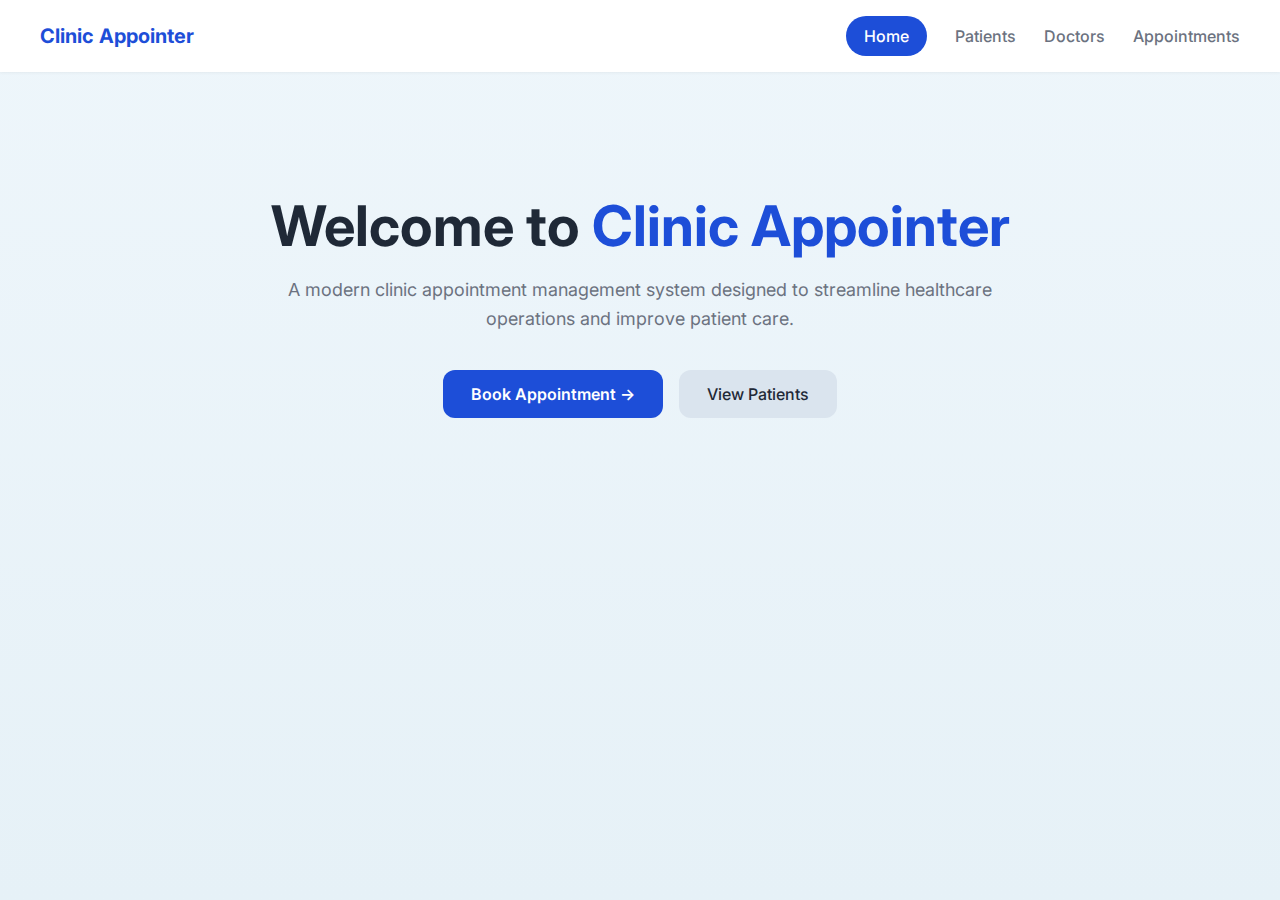
<file: index.html>
<!DOCTYPE html>
<html lang="en">
  <head>
    <meta charset="UTF-8" />
    <meta name="viewport" content="width=device-width, initial-scale=1.0" />
    <title>Clinic Appointer</title>
    <link
      href="https://fonts.googleapis.com/css2?family=Inter:wght@400;500;600;700&display=swap"
      rel="stylesheet"
    />
    <link rel="stylesheet" href="style.css" />
  </head>
  <body>
    <header class="navbar">
      <div class="logo">Clinic Appointer</div>

      <nav class="nav-links">
        <a href="index.html" class="active">Home</a>
        <a href="patients.html">Patients</a>
        <a href="doctors.html">Doctors</a>
        <a href="appointments.html">Appointments</a>
      </nav>
    </header>

    <main class="hero">
      <h1>Welcome to <span>Clinic Appointer</span></h1>
      <p>
        A modern clinic appointment management system designed to streamline
        healthcare operations and improve patient care.
      </p>

      <div class="hero-buttons">
        <a href="appointments.html" class="btn-primary">Book Appointment →</a>
        <a href="patients.html" class="btn-secondary">View Patients</a>
      </div>
    </main>
    <script src="script.js"></script>
  </body>
</html>
</file>
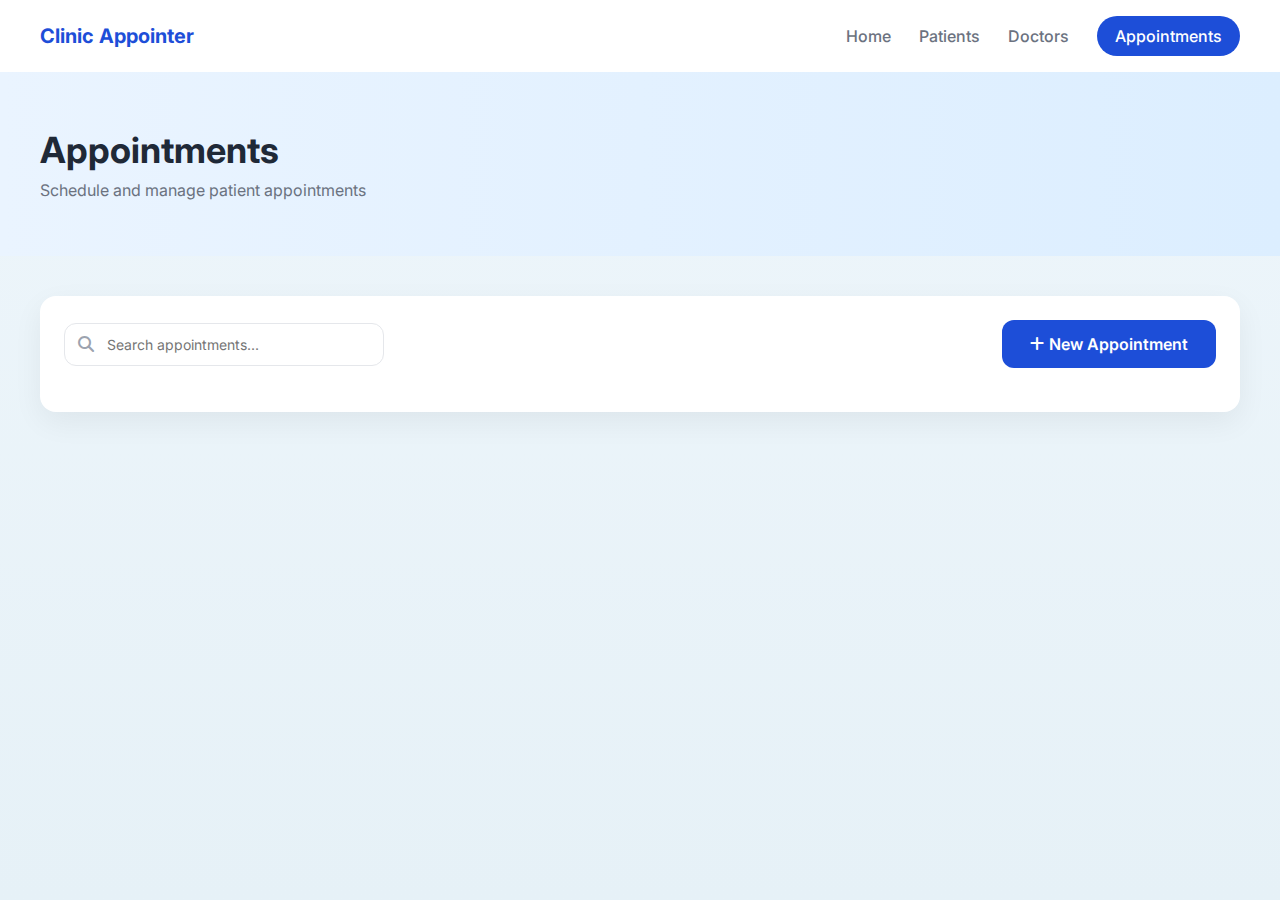
<file: appointments.html>
<!DOCTYPE html>
<html lang="en">
  <head>
    <meta charset="UTF-8" />
    <title>Clinic Appointer – Appointments</title>
    <meta name="viewport" content="width=device-width, initial-scale=1.0" />
    <link
      href="https://fonts.googleapis.com/css2?family=Inter:wght@400;500;600;700&display=swap"
      rel="stylesheet"
    />
    <link
      href="https://cdnjs.cloudflare.com/ajax/libs/font-awesome/6.5.0/css/all.min.css"
      rel="stylesheet"
    />
    <link rel="stylesheet" href="style.css" />
  </head>
  <body class="appointments-page">
    <!-- NAVBAR -->
    <header class="navbar">
      <div class="logo">Clinic Appointer</div>

      <nav class="nav-links">
        <a href="index.html">Home</a>
        <a href="patients.html">Patients</a>
        <a href="doctors.html">Doctors</a>
        <a href="appointments.html" class="active">Appointments</a>
      </nav>
    </header>

    <!-- PAGE HEADER -->
    <section class="page-header">
      <h1>Appointments</h1>
      <p>Schedule and manage patient appointments</p>
    </section>

    <!-- MAIN CONTENT -->
    <main class="page-container">
      <div class="card">
        <!-- SEARCH + BUTTON -->
        <div class="card-header">
          <div class="search-box">
            <i class="fa-solid fa-magnifying-glass"></i>
            <input type="text" placeholder="Search appointments..." />
          </div>

          <button class="btn-primary" id="openAppointmentModal">
            <i class="fa-solid fa-plus"></i>
            New Appointment
          </button>
        </div>

        <!-- APPOINTMENT LIST -->
        <div class="appointment-list"></div>
      </div>
    </main>

    <!-- APPOINTMENT MODAL -->
    <div class="modal-overlay" id="appointmentModal">
      <div class="modal">
        <div class="modal-header">
          <h2>Schedule Appointment</h2>
          <i
            class="fa-solid fa-xmark close-modal"
            id="closeAppointmentModal"
          ></i>
        </div>

        <form class="modal-form">
          <div class="form-group">
            <label>Patient</label>
            <select name="patient" required>
              <option value="">Select Patient</option>
            </select>
          </div>

          <div class="form-group">
            <label>Doctor</label>
            <select name="doctor" required>
              <option value="">Select Doctor</option>
            </select>
          </div>

          <div class="form-group">
            <label>Start Time</label>
            <input type="datetime-local" name="startAt" required />
          </div>

          <div class="form-group">
            <label>End Time</label>
            <input type="datetime-local" name="endAt" required />
          </div>

          <div class="form-group">
            <label>Notes</label>
            <textarea
              name="notes"
              placeholder="Reason for appointment"
            ></textarea>
          </div>

          <div class="modal-actions">
            <button
              type="button"
              class="btn-secondary"
              id="cancelAppointmentModal"
            >
              Cancel
            </button>
            <button type="submit" class="btn-primary">Schedule</button>
          </div>
        </form>
      </div>
    </div>

    <script src="script.js"></script>
  </body>
</html>
</file>
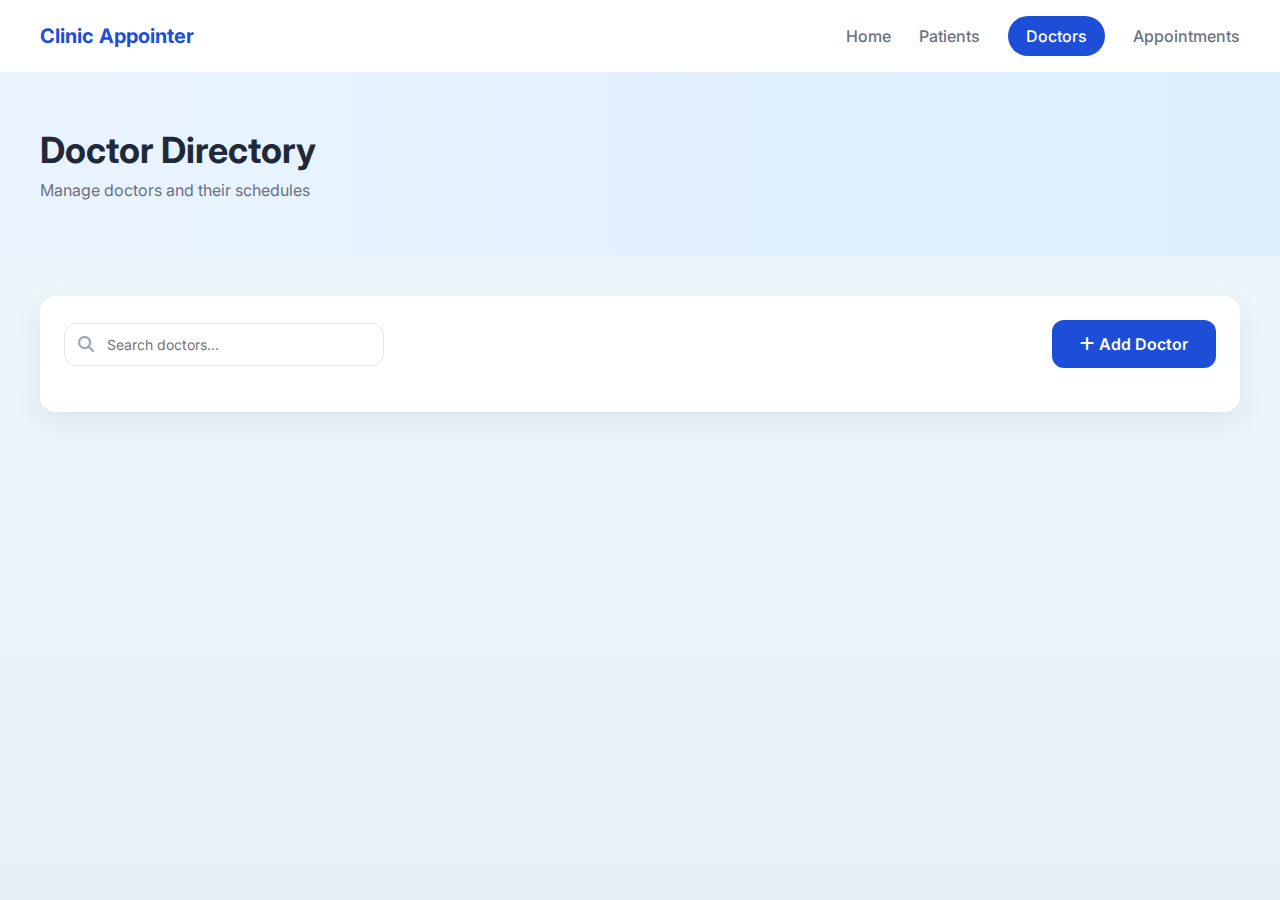
<file: doctors.html>
<!DOCTYPE html>
<html lang="en">
  <head>
    <meta charset="UTF-8" />
    <title>Clinic Appointer – Doctors</title>
    <meta name="viewport" content="width=device-width, initial-scale=1.0" />
    <link
      href="https://fonts.googleapis.com/css2?family=Inter:wght@400;500;600;700&display=swap"
      rel="stylesheet"
    />
    <link
      href="https://cdnjs.cloudflare.com/ajax/libs/font-awesome/6.5.0/css/all.min.css"
      rel="stylesheet"
    />
    <link rel="stylesheet" href="style.css" />
  </head>
  <body class="doctors-page">
    <!-- NAVBAR -->
    <header class="navbar">
      <div class="logo">Clinic Appointer</div>

      <nav class="nav-links">
        <a href="index.html">Home</a>
        <a href="patients.html">Patients</a>
        <a href="doctors.html" class="active">Doctors</a>
        <a href="appointments.html">Appointments</a>
      </nav>
    </header>

    <!-- PAGE HEADER -->
    <section class="page-header">
      <h1>Doctor Directory</h1>
      <p>Manage doctors and their schedules</p>
    </section>

    <!-- MAIN CONTENT -->
    <main class="page-container">
      <div class="card">
        <!-- SEARCH + BUTTON -->
        <div class="card-header">
          <div class="search-box">
            <i class="fa-solid fa-magnifying-glass"></i>
            <input type="text" placeholder="Search doctors..." />
          </div>

          <button class="btn-primary" id="openDoctorModal">
            <i class="fa-solid fa-plus"></i>
            Add Doctor
          </button>
        </div>

        <!-- DOCTOR CARDS -->
        <div class="doctor-grid"></div>
      </div>

      <!-- ADD DOCTOR MODAL -->
      <div class="modal-overlay" id="doctorModal">
        <div class="modal">
          <div class="modal-header">
            <h2>Add New Doctor</h2>
            <i class="fa-solid fa-xmark close-modal" id="closeDoctorModal"></i>
          </div>

          <form class="modal-form">
            <div class="form-group">
              <label>Name</label>
              <input
                type="text"
                name="name"
                placeholder="Dr. John Smith"
                required
              />
            </div>

            <div class="form-group">
              <label>Specialty</label>
              <input
                type="text"
                name="specialty"
                placeholder="Pediatrics"
                required
              />
            </div>

            <div class="modal-actions">
              <button
                type="button"
                class="btn-secondary"
                id="cancelDoctorModal"
              >
                Cancel
              </button>
              <button type="submit" class="btn-primary">Add Doctor</button>
            </div>
          </form>
        </div>
      </div>
    </main>

    <script src="script.js"></script>
  </body>
</html>
</file>
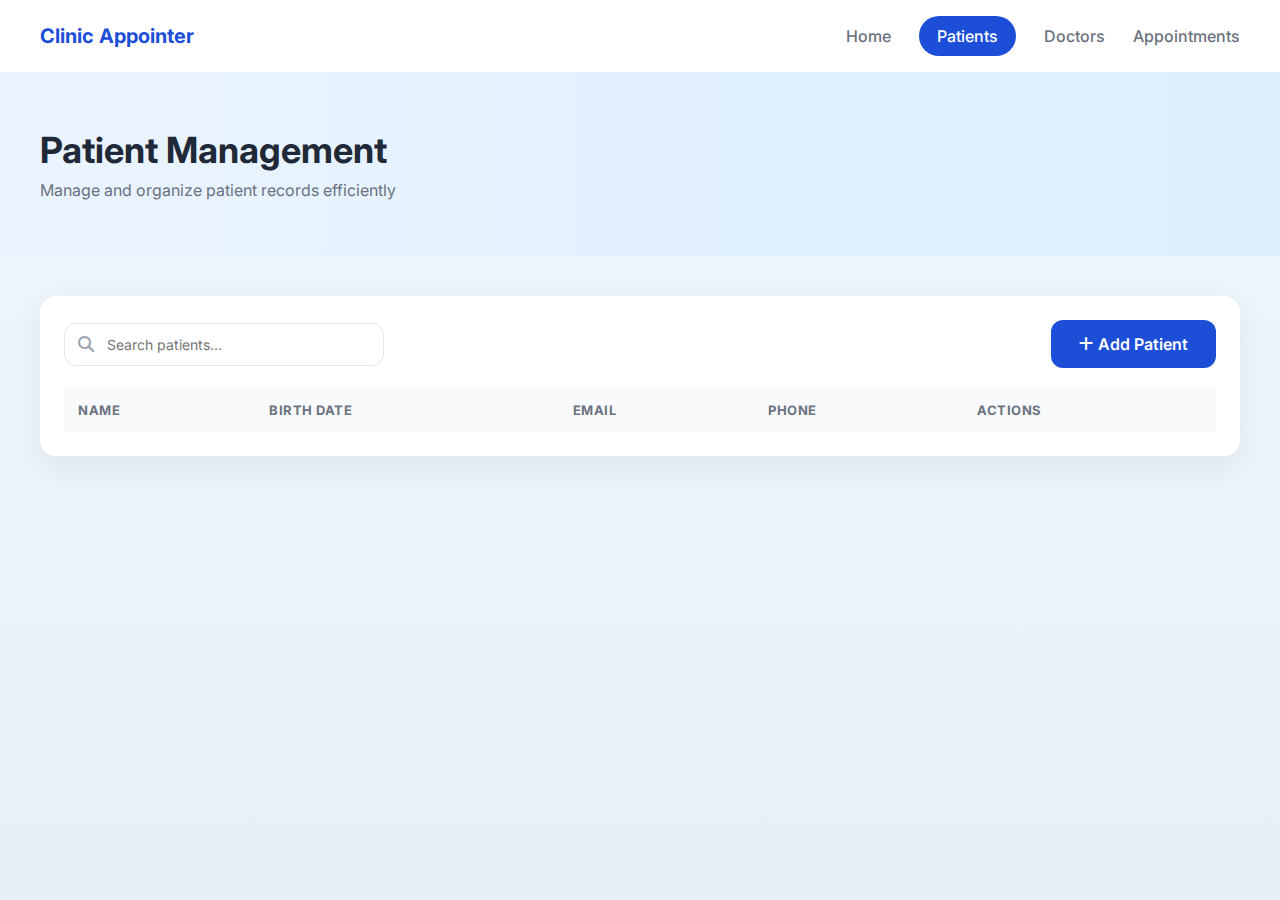
<file: patients.html>
<!DOCTYPE html>
<html lang="en">
  <head>
    <meta charset="UTF-8" />
    <title>Clinic Appointer – Patients</title>
    <meta name="viewport" content="width=device-width, initial-scale=1.0" />
    <link
      href="https://fonts.googleapis.com/css2?family=Inter:wght@400;500;600;700&display=swap"
      rel="stylesheet"
    />
    <link
      href="https://cdnjs.cloudflare.com/ajax/libs/font-awesome/6.5.0/css/all.min.css"
      rel="stylesheet"
    />
    <link rel="stylesheet" href="style.css" />
  </head>
  <body class="patients-page">
    <!-- NAVBAR -->
    <header class="navbar">
      <div class="logo">Clinic Appointer</div>

      <nav class="nav-links">
        <a href="index.html">Home</a>
        <a href="patients.html" class="active">Patients</a>
        <a href="doctors.html">Doctors</a>
        <a href="appointments.html">Appointments</a>
      </nav>
    </header>

    <!-- HEADER -->
    <section class="page-header">
      <h1>Patient Management</h1>
      <p>Manage and organize patient records efficiently</p>
    </section>

    <!-- MAIN CONTENT -->
    <main class="page-container">
      <div class="card">
        <div class="card-header">
          <div class="search-box">
            <i class="fa-solid fa-magnifying-glass"></i>
            <input type="text" placeholder="Search patients..." />
          </div>

          <button class="btn-primary" id="openPatientModal">
            <i class="fa-solid fa-plus"></i>
            Add Patient
          </button>
        </div>

        <table class="data-table">
          <thead>
            <tr>
              <th>NAME</th>
              <th>BIRTH DATE</th>
              <th>EMAIL</th>
              <th>PHONE</th>
              <th>ACTIONS</th>
            </tr>
          </thead>
          <tbody></tbody>
        </table>
      </div>

      <!-- ADD PATIENT MODAL -->
      <div class="modal-overlay" id="patientModal">
        <div class="modal">
          <div class="modal-header">
            <h2>Add New Patient</h2>
            <i class="fa-solid fa-xmark close-modal" id="closePatientModal"></i>
          </div>

          <form class="modal-form">
            <div class="form-group">
              <label>Name</label>
              <input type="text" name="name" placeholder="James Dela Cruz" required />
            </div>

            <div class="form-group">
              <label>Birth Date</label>
              <input type="date" name="birthDate" required />
            </div>

            <div class="form-group">
              <label>Email</label>
              <input type="email" name="email" placeholder="james.delacruz@example.com" />
            </div>

            <div class="form-group">
              <label>Phone</label>
              <input type="text" name="phone" placeholder="09171234567" />
            </div>

            <div class="modal-actions">
              <button
                type="button"
                class="btn-secondary"
                id="cancelPatientModal"
              >
                Cancel
              </button>
              <button type="submit" class="btn-primary">Add Patient</button>
            </div>
          </form>
        </div>
      </div>
    </main>

    <script src="script.js"></script>
  </body>
</html>
</file>
<file: style.css>
* {
  margin: 0;
  padding: 0;
  box-sizing: border-box;
  font-family: 'Inter', sans-serif;
}

body {
  background: linear-gradient(180deg, #eef6fb, #e6f1f7);
  color: #1f2937;
  min-height: 100vh;
}

/* Navbar */
.navbar {
  background: #ffffff;
  padding: 16px 40px;
  display: flex;
  align-items: center;
  justify-content: space-between;
  box-shadow: 0 1px 3px rgba(0,0,0,0.05);
}

.logo {
  display: flex;
  align-items: center;
  gap: 10px;
  font-weight: 700;
  font-size: 20px;
  color: #1d4ed8;
}

.logo-icon {
  width: 36px;
  height: 36px;
  background: #1d4ed8;
  border-radius: 8px;
  display: flex;
  align-items: center;
  justify-content: center;
  color: #fff;
  font-weight: 700;
}

.nav-links {
  display: flex;
  align-items: center;
  gap: 28px;
}

.nav-links a {
  text-decoration: none;
  color: #6b7280;
  font-weight: 500;
}

.nav-links a.active {
  background: #1d4ed8;
  color: #fff;
  padding: 10px 18px;
  border-radius: 999px;
}

/* Hero Section */
.hero {
  display: flex;
  flex-direction: column;
  align-items: center;
  justify-content: center;
  text-align: center;
  padding: 120px 20px;
}

.hero h1 {
  font-size: 56px;
  font-weight: 700;
  margin-bottom: 16px;
}

.hero h1 span {
  color: #1d4ed8;
}

.hero p {
  max-width: 720px;
  font-size: 18px;
  color: #6b7280;
  margin-bottom: 36px;
  line-height: 1.6;
}

.hero-buttons {
  display: flex;
  gap: 16px;
}

.btn-primary {
  background: #1d4ed8;
  color: #fff;
  padding: 14px 28px;
  border-radius: 12px;
  border: none;
  font-size: 16px;
  font-weight: 600;
  cursor: pointer;
  text-decoration: none;
}

.btn-secondary {
  background: #dae4ee;
  color: #1f2937;
  padding: 14px 28px;
  border-radius: 12px;
  border: none;
  font-size: 16px;
  font-weight: 500;
  cursor: pointer;
  text-decoration: none;
}

/* Responsive */
@media (max-width: 768px) {
  .hero h1 {
    font-size: 40px;
  }

  .nav-links {
    gap: 16px;
  }
}

/* ===============================
   PATIENT PAGE STYLES
================================ */

/* Page Header */
.page-header {
  background: linear-gradient(90deg, #eaf4ff, #dceeff);
  padding: 56px 40px;
}

.page-header h1 {
  font-size: 36px;
  margin-bottom: 8px;
}

.page-header p {
  color: #6b7280;
  font-size: 16px;
}

/* Layout */
.page-container {
  padding: 40px;
}

/* Card */
.card {
  background: #ffffff;
  border-radius: 16px;
  padding: 24px;
  box-shadow: 0 10px 30px rgba(0,0,0,0.06);
}

/* Card Header */
.card-header {
  display: flex;
  justify-content: space-between;
  align-items: center;
  margin-bottom: 20px;
  gap: 20px;
}

/* Search */
.search-box {
  position: relative;
  width: 320px;
}

.search-box input {
  width: 100%;
  padding: 12px 14px 12px 42px;
  border-radius: 12px;
  border: 1px solid #e5e7eb;
  font-size: 14px;
}

.search-box i {
  position: absolute;
  top: 50%;
  left: 14px;
  transform: translateY(-50%);
  color: #9ca3af;
}

/* Table */
.data-table {
  width: 100%;
  border-collapse: collapse;
}

.data-table thead {
  background: #f8fafc;
}

.data-table th {
  text-align: left;
  padding: 14px;
  font-size: 13px;
  letter-spacing: 0.04em;
  color: #6b7280;
}

.data-table td {
  padding: 18px 14px;
  border-top: 1px solid #e5e7eb;
  font-size: 14px;
}

.muted {
  color: #64748b;
}

/* Actions */
.table-actions {
  display: flex;
  gap: 16px;
}

.table-actions i {
  cursor: pointer;
  font-size: 16px;
}

.table-actions .edit {
  color: #1d4ed8;
}

.table-actions .delete {
  color: #ef4444;
}

/* Responsive */
@media (max-width: 768px) {
  .page-container {
    padding: 20px;
  }

  .card-header {
    flex-direction: column;
    align-items: stretch;
  }

  .search-box {
    width: 100%;
  }
}

/* ===============================
   MODAL STYLES
================================ */

.modal-overlay {
  position: fixed;
  inset: 0;
  background: rgba(15, 23, 42, 0.4);
  display: flex;
  align-items: center;
  justify-content: center;
  opacity: 0;
  pointer-events: none;
  transition: opacity 0.2s ease;
  z-index: 1000;
}

.modal-overlay.active {
  opacity: 1;
  pointer-events: auto;
}

.modal {
  background: #ffffff;
  width: 420px;
  max-width: 90%;
  border-radius: 16px;
  padding: 24px;
  box-shadow: 0 30px 60px rgba(0,0,0,0.15);
  animation: scaleIn 0.2s ease;
}

@keyframes scaleIn {
  from {
    transform: scale(0.95);
    opacity: 0;
  }
  to {
    transform: scale(1);
    opacity: 1;
  }
}

/* Header */
.modal-header {
  display: flex;
  justify-content: space-between;
  align-items: center;
  margin-bottom: 20px;
}

.modal-header h2 {
  font-size: 20px;
  font-weight: 600;
}

.close-modal {
  cursor: pointer;
  font-size: 20px;
  color: #6b7280;
}

/* Form */
.modal-form {
  display: flex;
  flex-direction: column;
  gap: 16px;
}

.form-group {
  display: flex;
  flex-direction: column;
  gap: 6px;
}

.form-group label {
  font-size: 14px;
  font-weight: 500;
  color: #374151;
}

.form-group input {
  padding: 12px 14px;
  border-radius: 10px;
  border: 1px solid #e5e7eb;
  font-size: 14px;
}

.form-group input:focus {
  outline: none;
  border-color: #1d4ed8;
}

/* Actions */
.modal-actions {
  display: flex;
  justify-content: flex-end;
  gap: 12px;
  margin-top: 10px;
}

/* ===============================
   DOCTOR DIRECTORY
================================ */

.doctor-grid {
  display: grid;
  grid-template-columns: repeat(auto-fill, minmax(260px, 1fr));
  gap: 24px;
}

.doctor-card {
  background: #f8fafc;
  border-radius: 16px;
  padding: 28px;
  display: flex;
  flex-direction: column;
  gap: 16px;
  transition: transform 0.2s ease, box-shadow 0.2s ease;
}

.doctor-card:hover {
  transform: translateY(-4px);
  box-shadow: 0 12px 28px rgba(0,0,0,0.08);
}

.doctor-icon {
  width: 56px;
  height: 56px;
  background: #eaf4ff;
  border-radius: 50%;
  display: flex;
  align-items: center;
  justify-content: center;
  color: #1d4ed8;
  font-size: 22px;
}

.doctor-card h3 {
  font-size: 18px;
  font-weight: 600;
}

/* ===============================
   APPOINTMENTS
================================ */

.appointment-list {
  display: flex;
  flex-direction: column;
  gap: 24px;
}

.appointment-card {
  background: #f8fafc;
  border-radius: 16px;
  padding: 24px;
  display: flex;
  gap: 24px;
  align-items: center;
}

.date-badge {
  width: 90px;
  height: 90px;
  border-radius: 14px;
  background: #1d4ed8;
  color: #ffffff;
  display: flex;
  flex-direction: column;
  justify-content: center;
  align-items: center;
  text-align: center;
  font-weight: 700;
}

.date-badge .date {
  font-size: 24px;
  line-height: 1;
}

.date-badge .label {
  font-size: 11px;
  font-weight: 600;
  opacity: 0.9;
}

.date-badge.invalid {
  background: #1e90ff;
}

.appointment-info {
  flex: 1;
}

.appointment-meta {
  display: flex;
  align-items: center;
  gap: 10px;
  margin-bottom: 6px;
  color: #94a3b8;
}

.appointment-meta .pill {
  width: 36px;
  height: 8px;
  background: #e5f1ff;
  border-radius: 999px;
}

.appointment-info h3 {
  font-size: 18px;
  font-weight: 600;
  margin-bottom: 6px;
}

.appointment-info p {
  font-size: 14px;
  margin-bottom: 4px;
}

/* Responsive */
@media (max-width: 768px) {
  .appointment-card {
    flex-direction: column;
    align-items: flex-start;
  }
}

.modal-form select,
.modal-form textarea {
  padding: 12px 14px;
  border-radius: 10px;
  border: 1px solid #e5e7eb;
  font-size: 14px;
  font-family: inherit;
}

.modal-form select:focus,
.modal-form textarea:focus {
  outline: none;
  border-color: #1d4ed8;
}

.modal-form textarea {
  resize: vertical;
  min-height: 80px;
}
</file>
